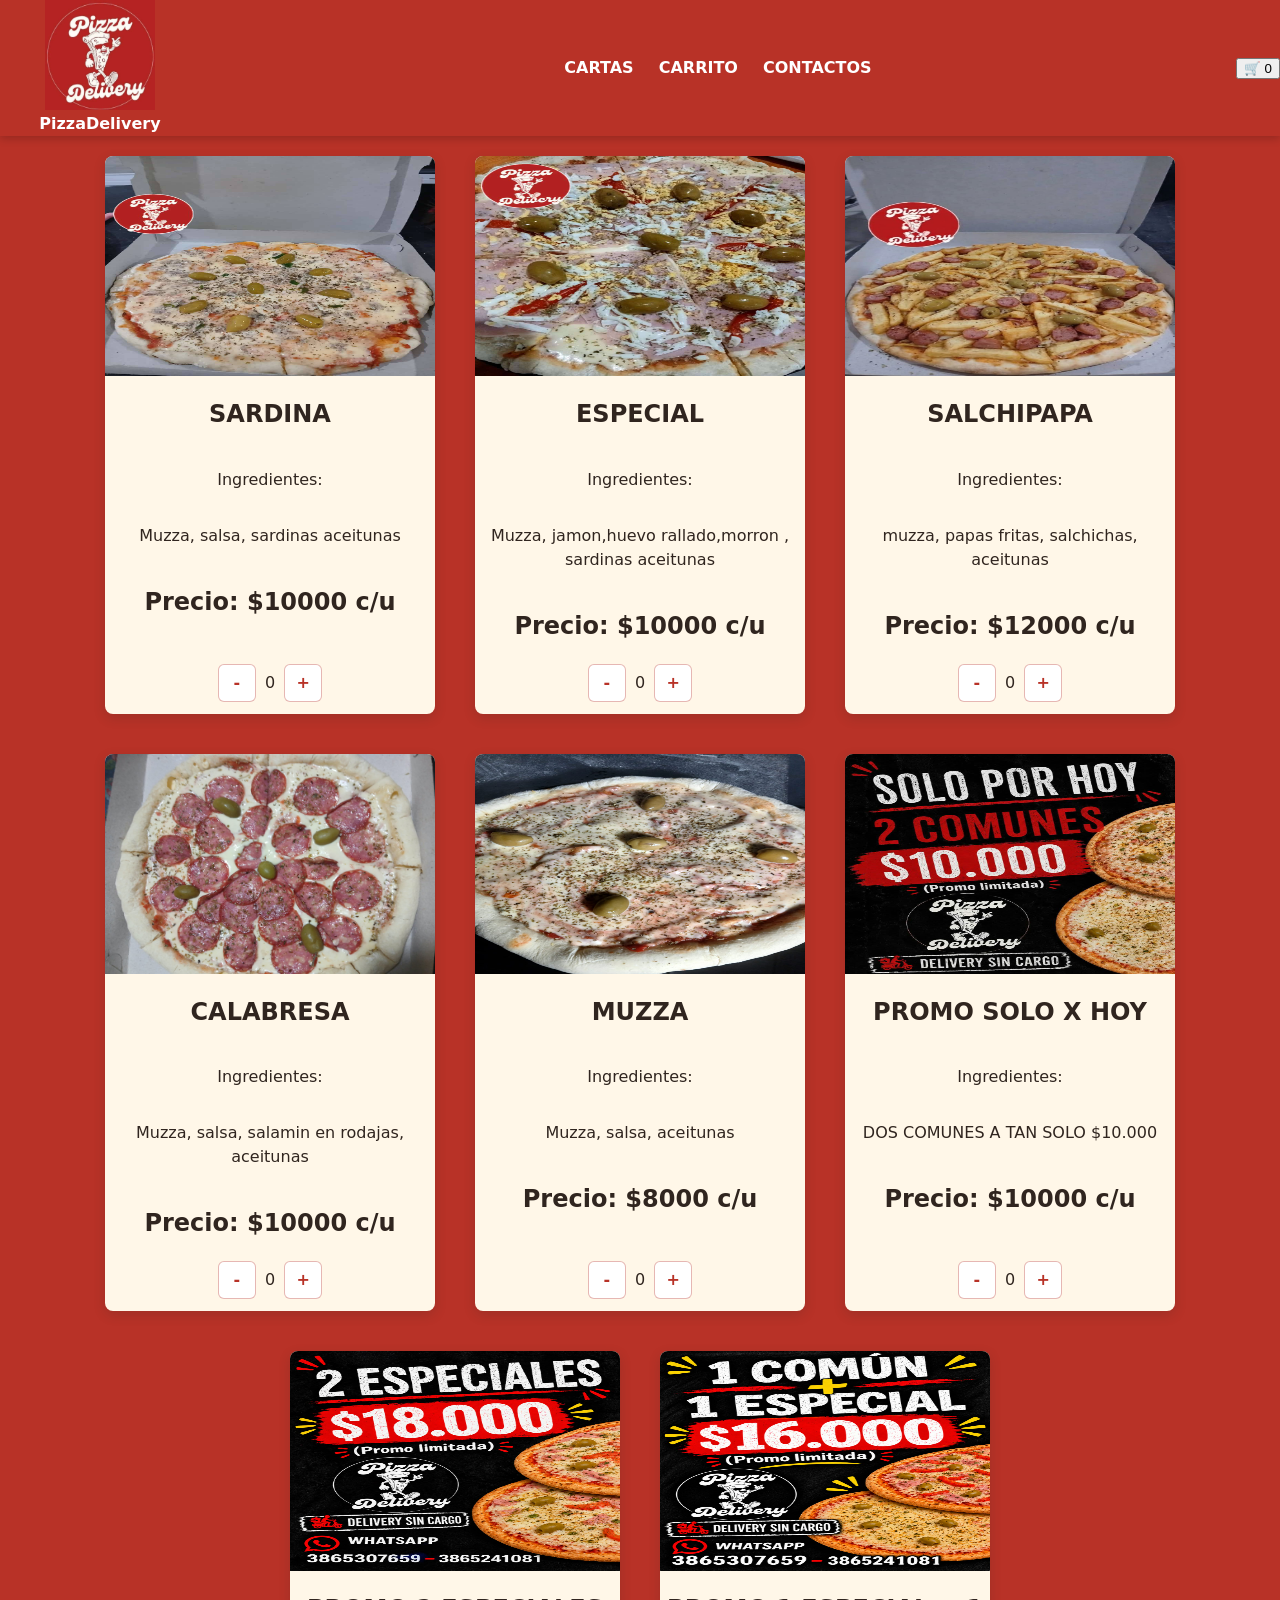
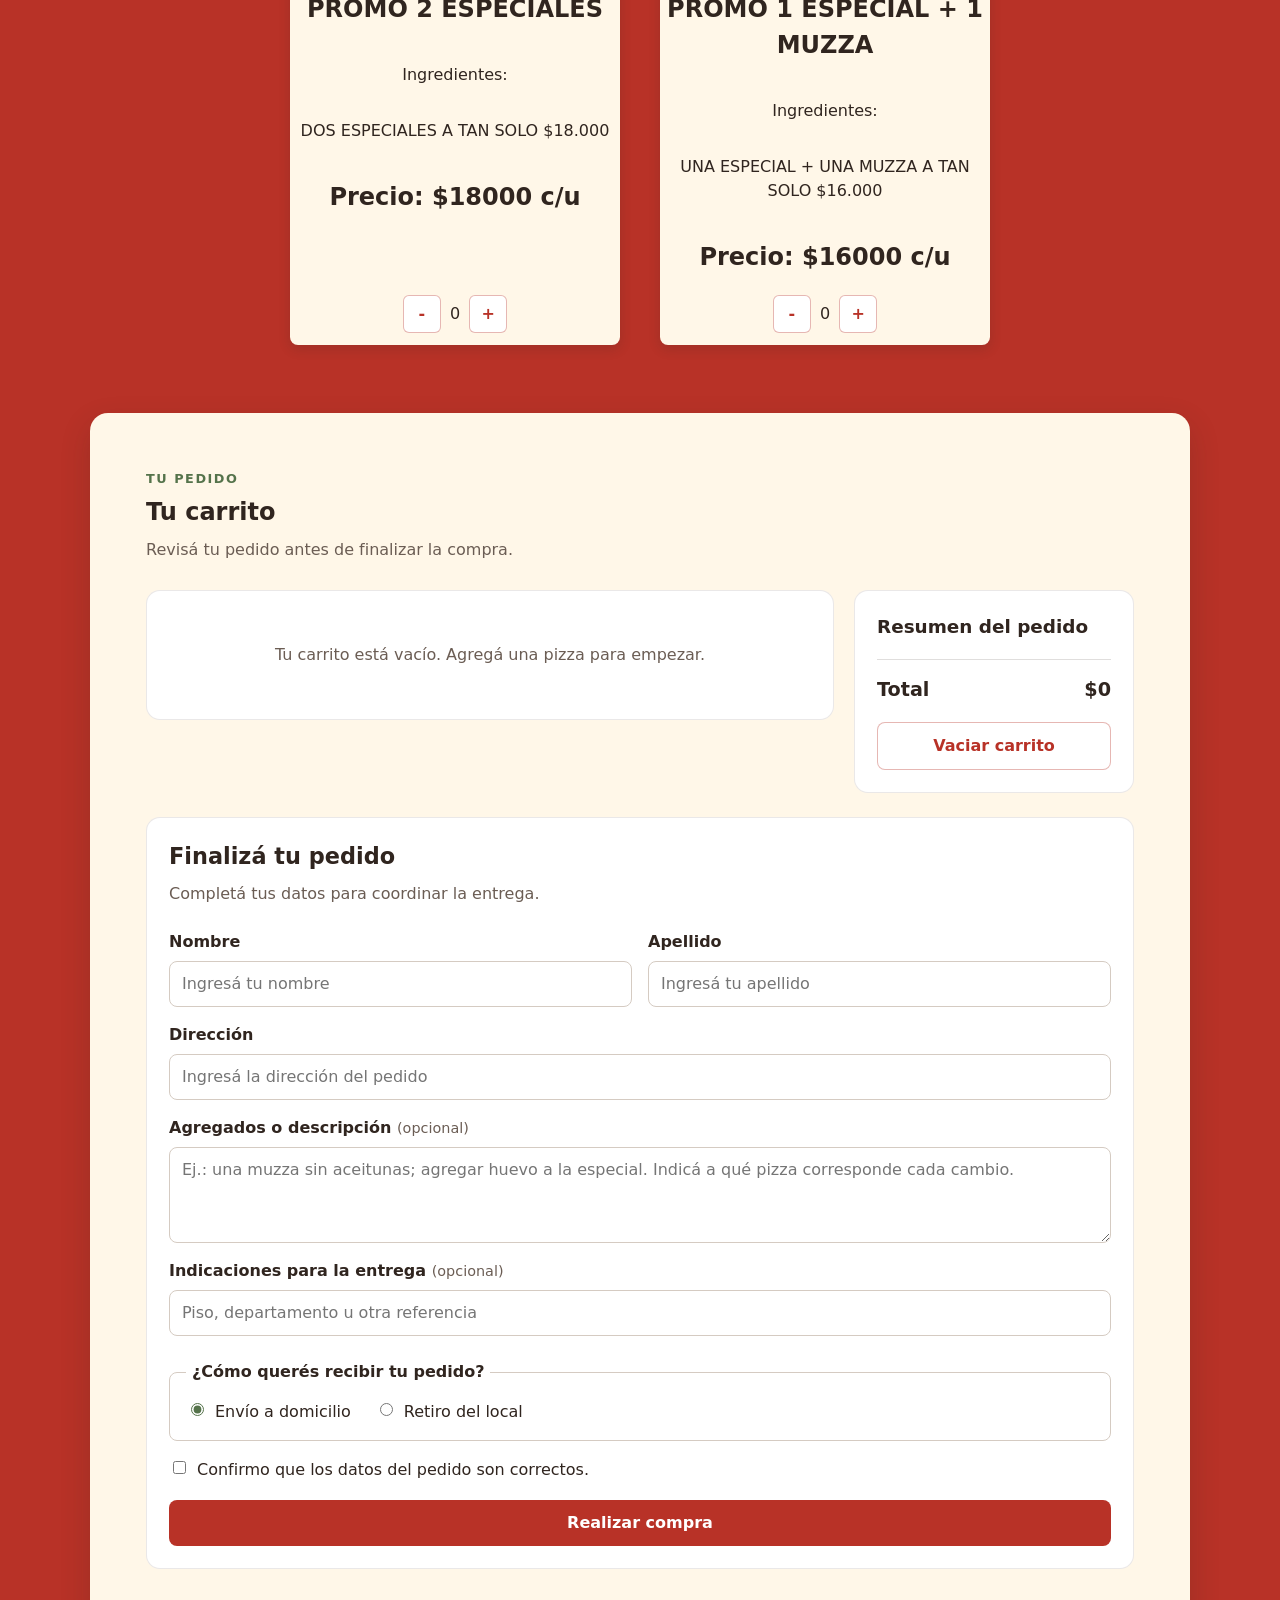
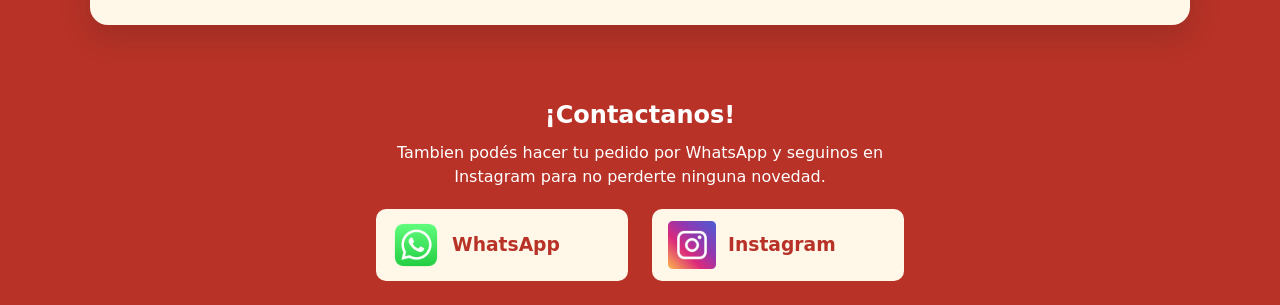
<file: Proyectos/PizzaDelivery/index.html>
<!DOCTYPE html>
<html lang="es">
<head>
    <meta charset="UTF-8">
    <link rel="stylesheet" href="pizzadelivery.css">
    <meta name="viewport" content="width=device-width, initial-scale=1.0">
    <title>PizzaDelivery</title>
</head>
<body>
    <header>
        <div class="logo">
            <img src="imagenes/logo/logo_pizzadelivery.jpeg" alt="Logo PizzaDelivery">
            <!-- titulo del logo con dom -->
            <p id = "titulo_logo"></p>
        </div>

        <nav class="menu">
            <ul>
                <li><a href="#cartaspizzas">CARTAS</a></li>
                <li><a href="#carrito">CARRITO</a></li>
                <li><a href="#contacto">CONTACTOS</a></li>
            </ul>
            
        </nav>
        <button class="header__carrito-btn" id="btnCarrito">
        🛒 <span id="contadorCarrito">0</span>
        </button>
    </header>
    <section id="cartaspizzas">
        <div class="cartas" id="cartas_pz">   

            <!--array de pizzas -->

        </div>    
    </section>

    <section class="carrito" id="carrito">
        <div class="carrito__encabezado">
            <p class="carrito__etiqueta">Tu pedido</p>
            <h2 class="seccion__titulo">Tu carrito</h2>
            <p class="carrito__descripcion">Revisá tu pedido antes de finalizar la compra.</p>
        </div>

        <div class="carrito__contenedor">
            <div class="carrito__lista" id="listaCarrito">
                <!-- Los items se insertan dinámicamente con JS -->
                <p class="carrito__vacio" id="carritoVacio">Tu carrito está vacío. Agregá una pizza para empezar.</p>
            </div>

            <aside class="carrito__resumen" id="resumenCarrito">
                <h3 class="carrito__resumen-titulo">Resumen del pedido</h3>
                <div class="carrito__linea carrito__linea--total">
                    <span>Total</span>
                    <span id="total">$0</span>
                </div>
                <button class="btn btn--secundario btn--bloque" id="btnVaciar" type="button">
                    Vaciar carrito
                </button>
            </aside>
        </div>

        <div class="formulario-pedido-contenedor">
            <h3 class="formulario-pedido__titulo">Finalizá tu pedido</h3>
            <p class="formulario-pedido__descripcion">Completá tus datos para coordinar la entrega.</p>

            <form id="formCheckout">
                <div class="formulario-pedido__campos">
                    <div class="formulario-pedido__campo">
                        <label for="nombre">Nombre</label>
                        <input type="text" id="nombre" placeholder="Ingresá tu nombre" required>
                    </div>
                    <div class="formulario-pedido__campo">
                        <label for="apellido">Apellido</label>
                        <input type="text" id="apellido" placeholder="Ingresá tu apellido" required>
                    </div>
                    <div class="formulario-pedido__campo formulario-pedido__campo--completo">
                        <label for="direccion">Dirección</label>
                        <input type="text" id="direccion" placeholder="Ingresá la dirección del pedido" required>
                    </div>
                    <div class="formulario-pedido__campo formulario-pedido__campo--completo">
                        <label for="agregado">Agregados o descripción <span>(opcional)</span></label>
                        <textarea id="agregado" rows="3" placeholder="Ej.: una muzza sin aceitunas; agregar huevo a la especial. Indicá a qué pizza corresponde cada cambio."></textarea>
                    </div>
                    <div class="formulario-pedido__campo formulario-pedido__campo--completo">
                        <label for="indicacionesEntrega">Indicaciones para la entrega <span>(opcional)</span></label>
                        <input type="text" id="indicacionesEntrega" placeholder="Piso, departamento u otra referencia">
                    </div>
                </div>

                <fieldset class="formulario-pedido__envio">
                    <legend>¿Cómo querés recibir tu pedido?</legend>
                    <label><input type="radio" name="tipoEnvio" value="Envio a domicilio" checked> Envío a domicilio</label>
                    <label><input type="radio" name="tipoEnvio" value="Retiro del local"> Retiro del local</label>
                </fieldset>

                <div class="formulario-pedido__confirmacion">
                    <label><input type="checkbox" id="pedidoListo" required> Confirmo que los datos del pedido son correctos.</label>
                </div>

                <button type="submit" class="btn btn--primario btn--bloque" id="btnEnviarPedido">Realizar compra</button>
            </form>
        </div>
    </section>

    <section id="contacto">
        <div class="contacto__encabezado">
            <h2>¡Contactanos!</h2>
            <p>Tambien podés hacer tu pedido por WhatsApp y seguinos en Instagram para no perderte ninguna novedad.</p>
        </div>
        <div class="contacto__lista">
            <div class="WSP">
                <img src="imagenes/logo/logo whatsapp.png" alt="WhatsApp">
                <a href="http://wa.me/3865241081"><h3>WhatsApp</h3></a>
            </div>
            <div class="insta">
                <img src="imagenes/logo/logo instagram.jpeg" alt="Instagram">
                <a href="https://www.instagram.com/pizzadelivery.jba?exln=MTJzeGRubWtiNGFkYw=="><h3>Instagram</h3></a>
            </div>
        </div>
    </section>
    <script type="module" src="pizzadelivery.js" defer></script> 
</body>
</html>
</file>
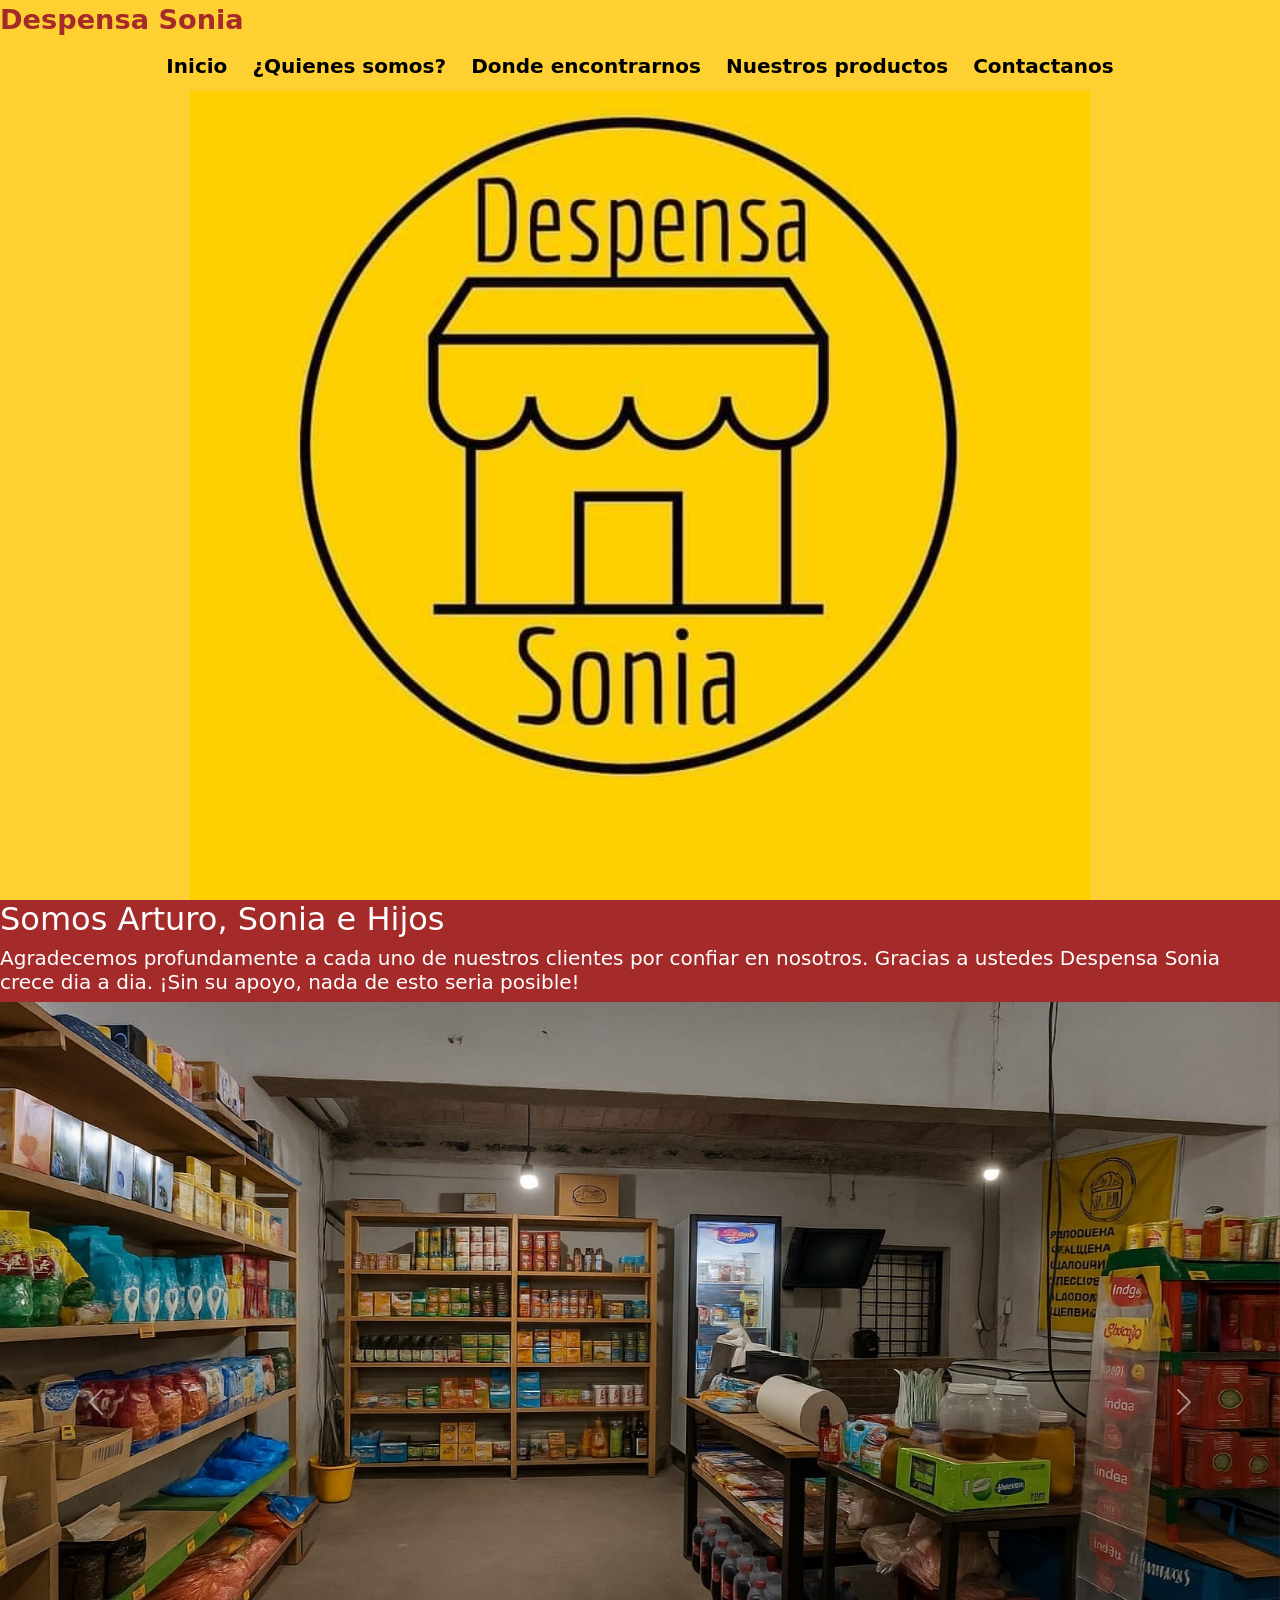
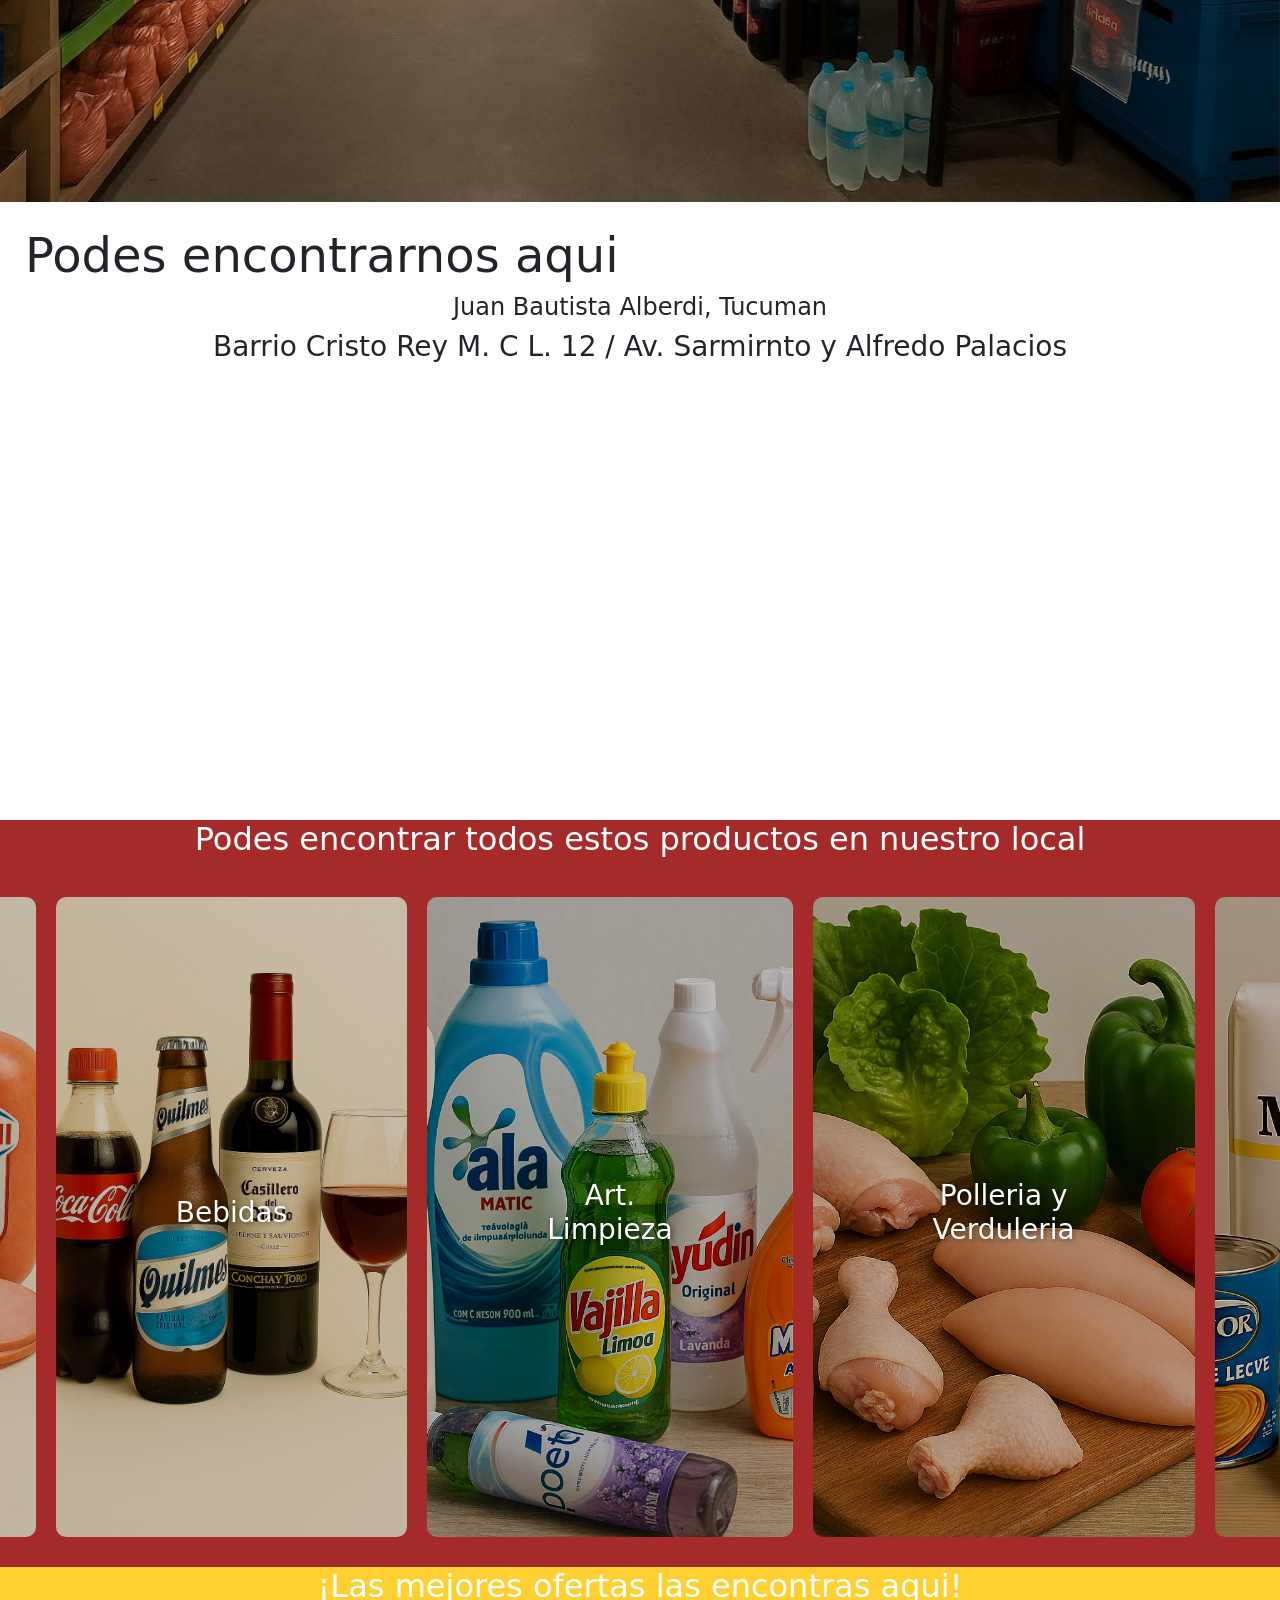
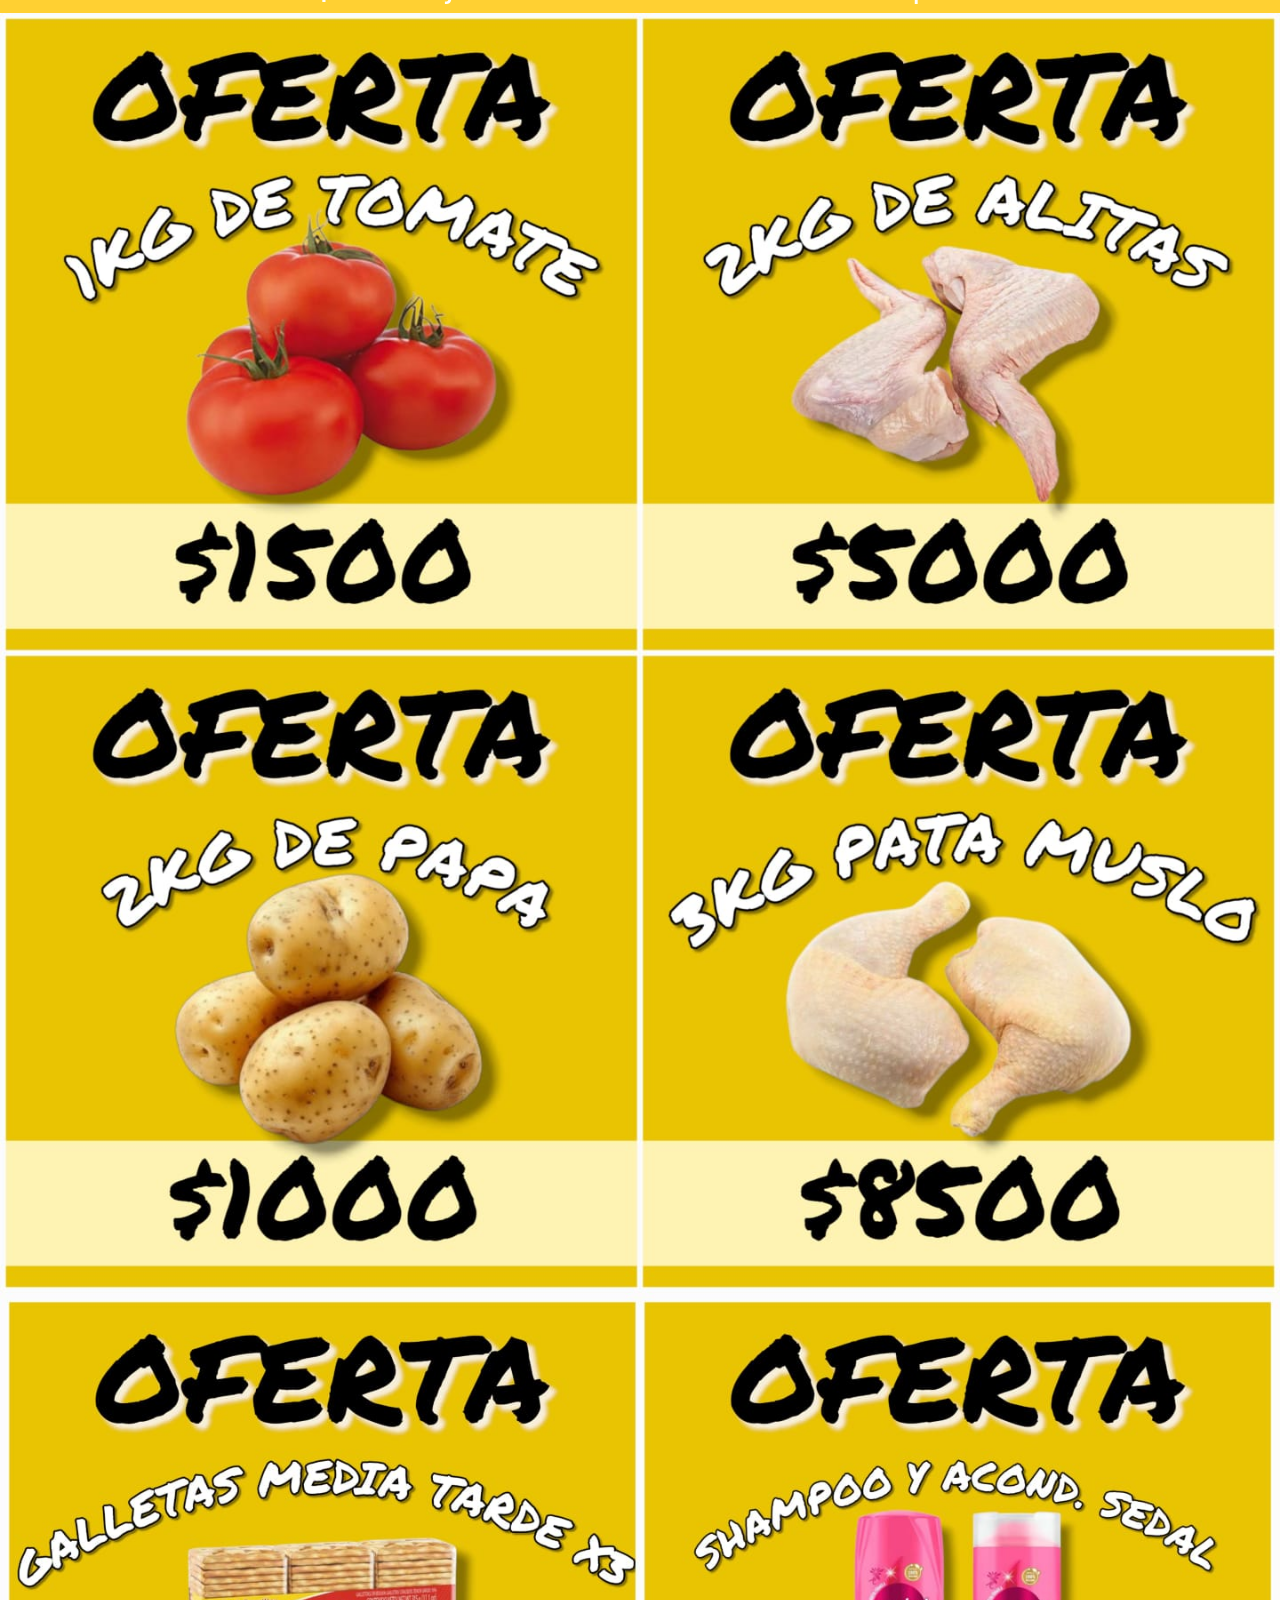
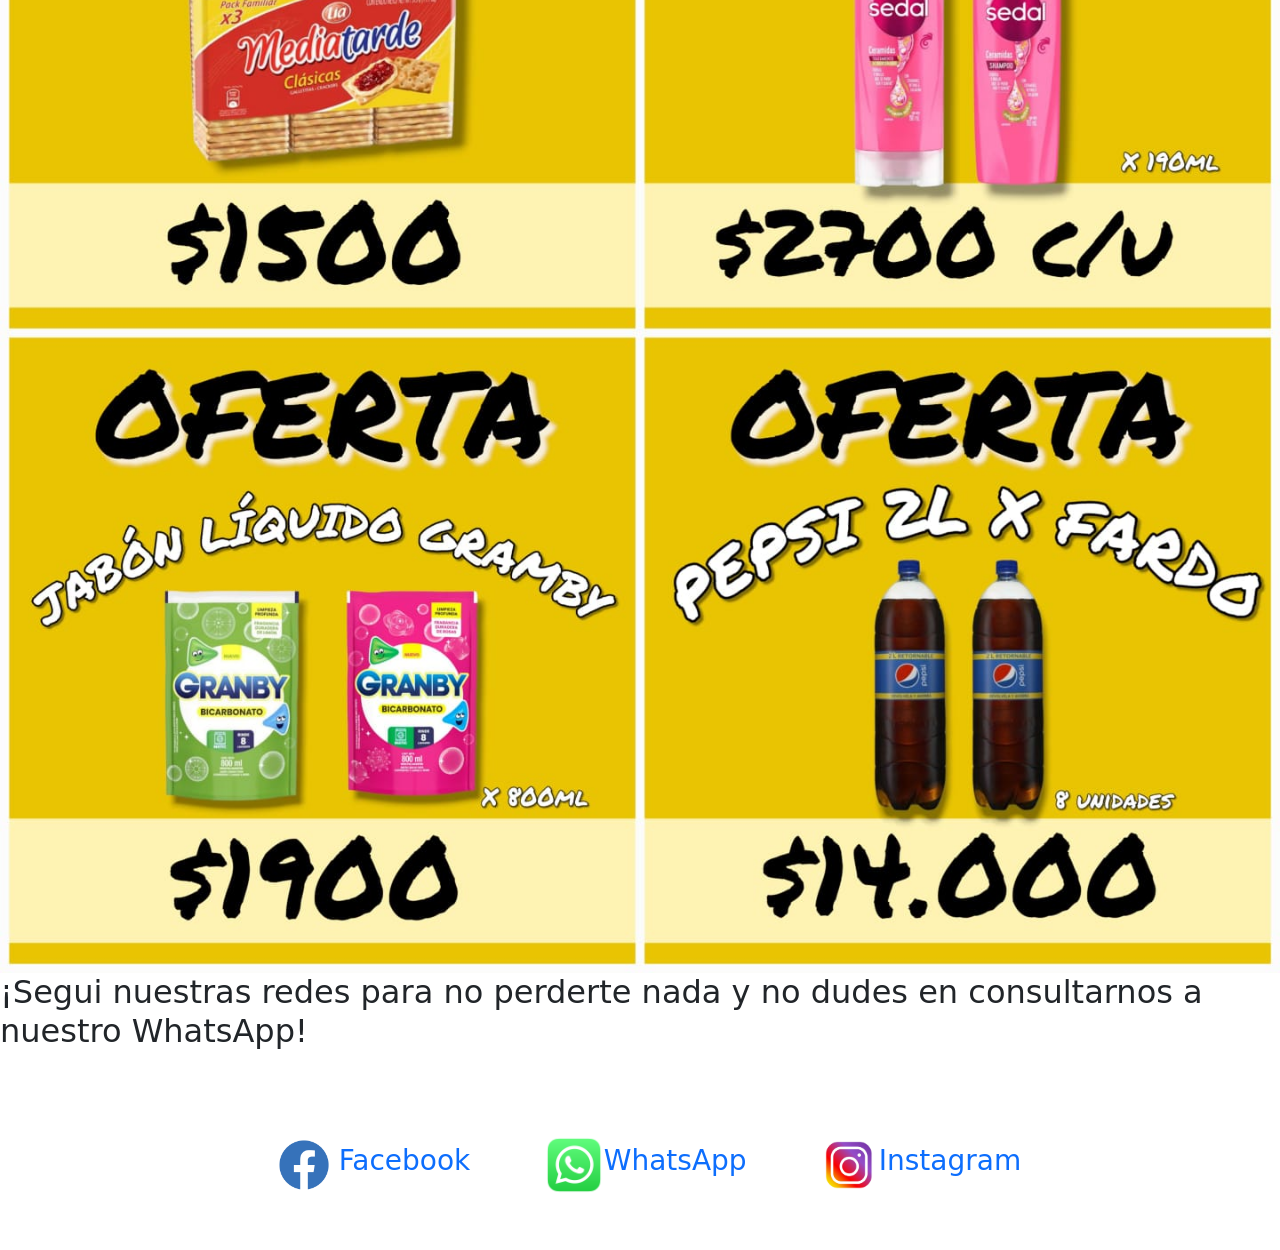
<file: Proyectos/Mi Proyecto/proyecto.html>
<!DOCTYPE html>
<html lang="en">
<head>
    <meta charset="UTF-8">
    <title>Mi Proyecto</title>
    <link rel="stylesheet" href="index.css">
    <link rel="stylesheet" href="bootstrap-5.3.7-dist/css/bootstrap.min.css">
    <script type="text/javascript" src="JS alerta.js"></script>
</head>
<body>
    <header>

<div class="principal">
<p class="logo">Despensa Sonia</p>

<nav class="Menu">
     <nav class="Menu">
          <ul>
            <li><a href="#Inicio">Inicio</a></li>
            <li><a href="#ContSomos">¿Quienes somos?</a></li>
            <li><a href="#ContDondeencontrarnos">Donde encontrarnos</a></li>
            <li>
              <a href="#ContNuestrosproductos">Nuestros productos</a>
              <ul class="submenu">
                <li><a href="#Ofertas">Ofertas</a></li>
                
              </ul>
            </li>
             <li><a href="#Contacto">Contactanos</a></li>
        </ul>
        </nav>

</nav>
</div>
</header>
<section id="Inicio">


</section>
<section id="ContSomos">
 <article>
    <h2>Somos Arturo, Sonia e Hijos</h2>
 </article>
 <div class="Somos">
    <h5>Agradecemos profundamente a cada uno de nuestros clientes por confiar en nosotros.
        Gracias a ustedes Despensa Sonia crece dia a dia. 
        ¡Sin su apoyo, nada de esto seria posible!
    </h5>

<div id="carouselExampleAutoplaying" class="carousel slide" data-bs-ride="carousel">
  <div class="carousel-inner">
    <div class="carousel-item active">
      <img src="Imagenes/nego1.jpg" class="d-block w-100" style="max-width: 100%; height: 800px;" alt="...">
    </div>
    <div class="carousel-item">
      <img src="Imagenes/nego2.jpg" class="d-block w-100" style="max-width: 100%; height: 800px;" alt="...">
    </div>
    <div class="carousel-item">
      <img src="Imagenes/nego3.jpg" class="d-block w-100" style="max-width: 100%; height: 800px;" alt="...">
    </div>
  </div>
  <button class="carousel-control-prev" type="button" data-bs-target="#carouselExampleAutoplaying" data-bs-slide="prev">
    <span class="carousel-control-prev-icon" aria-hidden="true"></span>
    <span class="visually-hidden">Previous</span>
  </button>
  <button class="carousel-control-next" type="button" data-bs-target="#carouselExampleAutoplaying" data-bs-slide="next">
    <span class="carousel-control-next-icon" aria-hidden="true"></span>
    <span class="visually-hidden">Next</span>
  </button>
</div>

 </div>
</section>

<section id="ContDondeencontrarnos">
   <article>
    <h2>Podes encontrarnos aqui</h2>
   </article>
    <div class="Donde">
      <h4>Juan Bautista Alberdi, Tucuman</h4>
   <h3>Barrio Cristo Rey M. C L. 12 / Av. Sarmirnto y Alfredo Palacios</h3>
     <iframe src="https://www.google.com/maps/embed?pb=!1m14!1m8!1m3!1d1475.618361986799!2d-65.6148243!3d-27.5947966!3m2!1i1024!2i768!4f13.1!3m3!1m2!1s0x9423e983d5e6f1df%3A0x6df6227d8862e10!2sDespensa%20Sonia!5e1!3m2!1ses-419!2sar!4v1751039679615!5m2!1ses-419!2sar" width="6000" height="4500" style="max-width: 100%; height: 400px;" allowfullscreen="" loading="lazy" referrerpolicy="no-referrer-when-downgrade"></iframe>
   <br>
    </div>

</section>

<section id="ContNuestrosproductos">
    <article>
        <H2>Podes encontrar todos estos productos en nuestro local</H2>
    </article>
    <div class="cartas">
    <div class="productos">
       <h3>Lacteos y Fiambres</h3>
      </div>
      <div class="productos">
       <h3>Bebidas</h3>
      </div>
      <div class="productos">
        <h3>Art. Limpieza</h3>
      </div>
      <div class="productos">
         <h3>Polleria y Verduleria</h3>
      </div>
      <div class="productos">
        <h3>Mercaderia en General</h3>
      </div>
    </div>
</section>

<section id="Ofertas">
  <article>
    <H2>¡Las mejores ofertas las encontras aqui!</H2>
  </article>
   <div class="img"> 
    
  <img src="Imagenes/Ofertas P y V.jpg" alt="" style="max-width: 100%; height: auto;"> 
    <img src="Imagenes/ofertas.jpg" alt="" style=" max-width: 100%; height: auto;">  
  </div>
</section>

<section id="Contacto">
    <article>
         <h2>¡Segui nuestras redes para no perderte nada y no dudes en consultarnos a nuestro WhatsApp! </h2>
    </article>
    <div class="Contactanos"> 
       <div class="facebook">
         <img src="Imagenes/logo facebook.jpg"  alt="Facebook" style="width: 70px; height:auto;"><a href="https://www.facebook.com/despensa.sonia.1" style="text-decoration: none;"> <h3>Facebook</h3></a>
       </div> 
      
        <br>
        <div class="WSP">
           <img src="Imagenes/logo whatsapp.png" alt="WhatsApp" style="width:60px; height:auto;"> <a href="http://wa.me/3865241081" style="text-decoration: none;"> <h3>WhatsApp</h3> </a>

        </div>
        <br>
        <div class="insta">
          <img src="Imagenes/logo instagram.webp" alt="instagram"> <a href="https://www.instagram.com/tobias_hernandez_08?igsh=MTc0Z2w2MjkycG4wNA==" style="text-decoration: none;"><h3>Instagram</h3></a>
        </div>
    </div>
</section>
    <script src="bootstrap-5.3.7-dist/js/bootstrap.min.js"></script>
</body>
</html>
</file>
<file: Proyectos/PizzaDelivery/pizzadelivery.css>
:root {
    --fondo: #fff7e8;
    --superficie: #ffffff;
    --texto: #30251f;
    --primario: #b83227;
    --acento: #55734b;
}

body {
    margin: 0;
    color: var(--texto);
    background-color: var(--primario);
    font-family: system-ui, -apple-system, "Segoe UI", sans-serif;
    line-height: 1.5;
}

/* =========================================================
   HEADER
   ========================================================= */

header {
    position: sticky;
    top: 0;
    z-index: 1000;
    box-shadow: 0 3px 8px rgba(0, 0, 0, 0.18);
    background-color: var(--primario);
    display: flex;
    align-items: center;

    /* Permite que el menú pase a una segunda línea en pantallas chicas */
    flex-wrap: wrap;
}

#cartaspizzas,
#promos,
#contacto,
#carrito {
    scroll-margin-top: 140px;
}


/* =========================================================
   MENÚ
   ========================================================= */

.menu {
    display: block;
    width: 100%;
}


/* El menú ocupa todo el ancho debajo del encabezado */
header nav {
    width: 100%;
    flex: none;
    text-align: center;

    /* Eliminamos el desplazamiento que teníamos antes */
    margin-left: 0;
}


/* =========================================================
   LOGO
   ========================================================= */

.logo {
    width: 200px;
    flex-shrink: 0;
    text-align: center;
}


.logo p {
    margin: 2px 0 0 0;
    font-weight: bold;
    color: white;
}


.logo img {
    width: 150px;
    height: 110px;
    object-fit: contain;
    display: block;
    margin: 0 auto;
}


/* =========================================================
   OPCIONES DEL MENÚ
   ========================================================= */

.menu ul {
    list-style-type: none;
    margin: 0;
    padding: 0;
}


.menu ul li {
    /* En celular las opciones aparecen una debajo de otra */
    display: block;
}


.menu ul li a {
    /* Cada enlace ocupa todo el ancho disponible */
    display: block;
    padding: 10px;
    text-decoration: none;
    font-weight: bold;
    color: white;
}


.menu ul li a:hover {
    color: var(--fondo);
}


/* =========================================================
   CARTAS
   ========================================================= */

#cartas_pz {
    width: 100%;
    max-width: 1200px;
    height: auto;
    display: flex;
    flex-wrap: wrap;
    justify-content: center;
    margin: auto;
}

#cartas_pz .pizzas{
    width: 330px;
    min-height: 430px;
    height: auto;
    display: flex;
    flex-direction: column;
    overflow: hidden;
    margin: 20px;
    text-align: center;
    transition: all 0.25s;
    background-color: var(--fondo);
    color: var(--texto);
    border-radius: 8px;
    box-shadow: 0 4px 12px rgba(48, 37, 31, 0.18);
}

#cartas_pz .pizzas:hover{
    transform: translateY(-5px);
    box-shadow: 0 12px 16px rgba(0, 0, 0, 0.2);
}

#cartas_pz .pizzas img{
    width: 100%;
    height: 220px;
}

.controles-cantidad {
    margin-top: auto;
    padding-bottom: 12px;
}

.controles-cantidad button,
.item-carrito__controles button {
    min-width: 38px;
    min-height: 36px;
    margin: 0 4px;
    padding: 6px 10px;
    color: var(--primario);
    background-color: #fff;
    border: 1px solid rgba(184, 50, 39, 0.35);
    border-radius: 6px;
    font: inherit;
    font-weight: 700;
    cursor: pointer;
}

.controles-cantidad button:hover,
.item-carrito__controles button:hover {
    background-color: var(--fondo);
}

/* =========================================================
   CARRITO Y FINALIZACIÓN DEL PEDIDO
   ========================================================= */

.carrito {
    box-sizing: border-box;
    width: calc(100% - 32px);
    max-width: 1100px;
    margin: 48px auto;
    padding: clamp(24px, 5vw, 56px);
    scroll-margin-top: 140px;
    background-color: var(--fondo);
    border-radius: 18px;
    box-shadow: 0 12px 30px rgba(48, 37, 31, 0.2);
}

.carrito__encabezado {
    margin-bottom: 28px;
}

.carrito__etiqueta {
    margin: 0 0 6px;
    color: var(--acento);
    font-size: 0.8rem;
    font-weight: 800;
    letter-spacing: 0.12em;
    text-transform: uppercase;
}

.carrito .seccion__titulo,
.formulario-pedido__titulo {
    margin: 0;
    color: var(--texto);
}

.carrito__descripcion,
.formulario-pedido__descripcion {
    margin: 8px 0 0;
    color: #6b5d54;
}

.carrito__contenedor {
    display: grid;
    grid-template-columns: minmax(0, 1fr);
    gap: 20px;
    align-items: start;
}

.carrito__lista,
.carrito__resumen,
.formulario-pedido-contenedor {
    min-width: 0;
    padding: 22px;
    background-color: var(--superficie);
    border: 1px solid rgba(48, 37, 31, 0.1);
    border-radius: 14px;
}

.carrito__vacio {
    margin: 0;
    padding: 30px 12px;
    color: #6b5d54;
    text-align: center;
}

.item-carrito {
    display: flex;
    flex-wrap: wrap;
    align-items: center;
    gap: 8px 16px;
    margin-bottom: 14px;
    padding: 16px;
    background-color: var(--fondo);
    border: 1px solid rgba(48, 37, 31, 0.08);
    border-radius: 10px;
}

.item-carrito:last-child {
    margin-bottom: 0;
}

.item-carrito__nombre {
    flex: 1 1 100%;
    margin: 0;
    font-size: 1.05rem;
}

.item-carrito__cantidad,
.item-carrito__subtotal {
    margin: 0;
}

.item-carrito__cantidad {
    color: #6b5d54;
}

.item-carrito__subtotal {
    margin-left: auto;
    font-weight: 700;
}

.item-carrito__controles {
    display: flex;
    align-items: center;
    gap: 4px;
}

.carrito__resumen-titulo {
    margin: 0 0 18px;
    font-size: 1.15rem;
}

.carrito__linea--total {
    display: flex;
    justify-content: space-between;
    gap: 16px;
    margin-bottom: 18px;
    padding-top: 16px;
    border-top: 1px solid rgba(48, 37, 31, 0.15);
    font-size: 1.2rem;
    font-weight: 800;
}

.btn--bloque {
    width: 100%;
    min-height: 46px;
    padding: 11px 16px;
    border: 0;
    border-radius: 8px;
    font: inherit;
    font-weight: 700;
    cursor: pointer;
    transition: background-color 0.2s, transform 0.2s;
}

.btn--secundario {
    color: var(--primario);
    background-color: #fff;
    border: 1px solid rgba(184, 50, 39, 0.35);
}

.btn--secundario:hover {
    background-color: #fff1ed;
}

.btn--primario {
    color: #fff;
    background-color: var(--primario);
}

.btn--primario:hover {
    background-color: #96291f;
}

.btn--bloque:hover {
    transform: translateY(-1px);
}

.formulario-pedido-contenedor {
    margin-top: 24px;
}

.formulario-pedido__titulo {
    font-size: 1.4rem;
}

.formulario-pedido__campos {
    display: grid;
    grid-template-columns: minmax(0, 1fr);
    gap: 16px;
    margin-top: 24px;
}

.formulario-pedido__campo {
    display: flex;
    flex-direction: column;
    gap: 7px;
}

.formulario-pedido__campo label,
.formulario-pedido__envio legend {
    font-weight: 700;
}

.formulario-pedido__campo label span {
    color: #6b5d54;
    font-size: 0.9rem;
    font-weight: 400;
}

.formulario-pedido__campo input,
.formulario-pedido__campo textarea {
    box-sizing: border-box;
    width: 100%;
    min-height: 44px;
    padding: 10px 12px;
    color: var(--texto);
    background-color: #fff;
    border: 1px solid #d5cbc2;
    border-radius: 8px;
    font: inherit;
}

.formulario-pedido__campo textarea {
    min-height: 96px;
    resize: vertical;
}

.formulario-pedido__campo input:focus,
.formulario-pedido__campo textarea:focus {
    outline: 3px solid rgba(85, 115, 75, 0.2);
    border-color: var(--acento);
}

.formulario-pedido__envio {
    display: flex;
    flex-wrap: wrap;
    gap: 14px 24px;
    margin: 24px 0 16px;
    padding: 16px;
    border: 1px solid #d5cbc2;
    border-radius: 8px;
}

.formulario-pedido__envio legend {
    padding: 0 6px;
}

.formulario-pedido__envio label,
.formulario-pedido__confirmacion label {
    display: inline-flex;
    align-items: flex-start;
    gap: 8px;
}

.formulario-pedido__confirmacion {
    margin-bottom: 18px;
}

.formulario-pedido__envio input,
.formulario-pedido__confirmacion input {
    accent-color: var(--acento);
}

@media (min-width: 720px) {
    .carrito__contenedor {
        grid-template-columns: minmax(0, 1fr) 280px;
    }

    .formulario-pedido__campos {
        grid-template-columns: repeat(2, minmax(0, 1fr));
    }

    .formulario-pedido__campo--completo {
        grid-column: 1 / -1;
    }
}
/* CONTACTO */
#contacto {
    padding: 24px 16px;
}

.contacto__encabezado {
    margin-bottom: 20px;
    color: #fff;
    text-align: center;
}

.contacto__encabezado h2 {
    margin: 0 0 8px;
}

.contacto__encabezado p {
    max-width: 560px;
    margin: 0 auto;
}

.contacto__lista {
    display: flex;
    flex-direction: row;
    flex-wrap: wrap;
    justify-content: center;
    gap: 24px;
}

.WSP,
.insta {
    display: flex;
    align-items: center;
    gap: 12px;
    width: 220px;
    padding: 12px 16px;
    background-color: var(--fondo);
    border-radius: 10px;
}

.WSP img,
.insta img {
    width: 48px;
    height: 48px;
    object-fit: contain;
}

.WSP h3,
.insta h3 {
    margin: 0;
}

#contacto a {
    color: var(--primario);
    text-decoration: none;
}

#contacto a:hover {
    color: var(--acento);
    text-decoration: underline;
}

@media (max-width: 719px) {
    header {
        position: static;
    }

    #cartaspizzas,
    #promos,
    #contacto,
    #carrito {
        scroll-margin-top: 0;
    }

    .contacto__lista {
        flex-direction: column;
        align-items: center;
        gap: 12px;
    }
}


@media (min-width: 1080px) {

    /* =====================================================
       HEADER PARA COMPUTADORA
       ===================================================== */

    header {
        display: flex;
        align-items: center;

        /* Evita que los elementos salten a otra línea */
        flex-wrap: nowrap;
    }


    /* =====================================================
       MENÚ
       ===================================================== */

    header nav {
        /* Hace que el menú ocupe el espacio disponible */
        flex: 1;

        /* Centra las opciones */
        text-align: center;

        margin-left: 0;

    }


    .menu {
        width: auto;
    }


    /* =====================================================
       LOGO
       ===================================================== */

    .logo {
        width: 200px;
        flex-shrink: 0;
        text-align: center;
    }


    .logo p {
        margin: 2px 0 0 0;
        font-weight: bold;
        color: white;
    }


    .logo img {
        width: 150px;
        height: 110px;
        object-fit: contain;
        display: block;
        margin: 0 auto;
    }


    /* =====================================================
       OPCIONES DEL MENÚ
       ===================================================== */

    .menu ul {
        list-style-type: none;
        margin: 0;
        padding: 0;
    }


    .menu ul li {
        /* En computadora vuelven a estar una al lado de otra */
        display: inline-block;
    }


    .menu ul li a {
        display: inline-block;
        padding: 10px;
        text-decoration: none;
        font-weight: bold;
        color: white;
    }


    .menu ul li a:hover {
        color: blue;
    }

    

}
</file>
<file: Proyectos/Mi Proyecto/index.css>
body {

    font-family: 'roboto', sans-serif ;
    margin: 0;
}

h1{ font-size: 3.5em;}/*Modifica el tamaño de las letras*/
h2{ font-size: 3em;}
h3{ font-size: 2em;}
p{ font-size: 1.25;}
ul{ list-style: none;}
li{font-size: 1.25em;}

.principal {
max-width: auto; /*Especifico la anchura*/
height: 100%; /* Especifico la altura*/
margin: auto;
background-color:rgb(255, 208, 50);
align-items: center;
}
header{
  background-color: rgba(245, 245, 245, 0.91);
}

header .logo{
  margin: 0;
  font-weight: bold;
  font-size: 1.7em;
  text-align: left;
  color: brown;
}
header nav{
  display: flex;
  flex-direction: column;
  text-align: center;
}

#Inicio{
  display: flex;
  align-items: center;
  justify-content: center;
  color: white;
  text-align: center;
  flex-direction: column;
  background-image: url(Imagenes/logo.jpg);
  height: 100vh;
  margin: 0;
  background-repeat: no-repeat;
  background-size: contain;
  background-position: center;
  background-color: rgb(255, 208, 50);
   z-index: 1100;
}
.Menu ul {
    list-style-type: none;
    margin: 0;
    padding: 0;
  }
  
  .Menu ul li {
    display: inline-block;
  }
  
  .Menu ul li a {
    display: block;
    padding: 10px;
    text-decoration: none;
    font-weight: bold;
    color: black;
  }
  
  /* Oculta el submenú por defecto */
  .submenu {
    display:none;  /* Oculta completamente un elemento HTML de la página web */
    position: fixed;    
    color: rgb(255, 208, 50);
    min-width: 155px; /*Establece el ancho mínimo que puede tener un elemento*/
    background-color:rgb(255, 208, 50); 
  }

  /* Opcional: estilo al pasar el mouse */
  .Menu ul li a:hover {
    color: brown;
  }

  .Donde{
    align-items: center;
    display: flex;
    flex-direction: column;
  }

#ContSomos{ background-color:brown;
color: white;}

#ContNuestrosproductos{
  background-color: brown;
  color: white;
  text-align: center;
}

#ContNuestrosproductos p{
  display: none;
}

#ContNuestrosproductos .productos{
  background-position: center center;
  background-size: cover;
  padding: 120px;
  margin: 10px;
  border-radius: 10px;
  margin-top: auto;
}

.productos:first-child{
background-image: linear-gradient(0deg, rgba(0,0,0,0.2), rgba(0,0,0,0.2)),

url(Imagenes/fiambreia.jpg);
}
.productos:nth-child(2){
background-image: 
linear-gradient(0deg, rgba(0,0,0,0.2), rgba(0,0,0,0.2)),
url(Imagenes/solo\ bebidas\ reconoc.jpg);

}
.productos:nth-child(3){
background-image: linear-gradient(0deg, rgba(0,0,0,0.2), rgba(0,0,0,0.2)),

url(Imagenes/art\ limp.png);
}
.productos:nth-child(4){
background-image: 
linear-gradient(0deg, rgba(0,0,0,0.2), rgba(0,0,0,0.2)),
url(Imagenes/pollería\ y\ verdulerí.jpg);
}
.productos:nth-child(5){
background-image: 
linear-gradient(0deg, rgba(0,0,0,0.2), rgba(0,0,0,0.2)),
url(Imagenes/merca\ general.jpg);
}
#Ofertas{
   background-color: rgb(255, 208, 50);
  color: white;
  text-align: center;
}
.Contactanos{
 display: flex;
  flex-direction: column;
  align-items: left;
  gap: 5px; /* Espacio entre íconos */
  margin-top: 5px;
 
}
.WSP {

  width: 60px;
  height: auto;
  display: flex;
  align-items: center;
  margin-left: 15px;
}
.facebook{
  width: 60px;
  height: auto;
  display: flex;
  align-items: center;
  margin-left: 10px;
}
.insta{
  width: fit-content;
  height: auto;
  display: flex;
  align-items: center;
  margin-left: 15px;
}
.insta img{
  width: 60px;
  height: 60px;
  flex-shrink: 0;
  object-fit: contain;
}
@media (min-width: 1080px){
 header{
 position: fixed;
   top: 0;
  width: 100%;
  z-index: 1000;
 }

  header .principal{
    flex-direction: row;
    justify-content: space-between;
  }

  #ContNuestrosproductos .cartas{
    display: flex;
    justify-content: center;
    height: 700px;
    max-width: auto;
    padding: 30px;
    text-align: center;
    background-position: center center;
  }
#ContDondeencontrarnos{
  padding:25px;
  h2{ font-size: 3em;}
}
.productos{
    position: relative;
  display: flex;
  align-items: center;
  justify-content: center;
  height: 100%; /* o un valor fijo si es necesario */
  color: white;
  font-size: 1.5em;
  font-weight: bold;
  text-align: center;
  text-shadow: 1px 1px 5px rgba(0,0,0,0.5);
  padding: 20px;
  margin-bottom: 50px;
}
#Inicio, #ContDondeencontrarnos, #ContNuestrosproductos, #ContSomos, #Ofertas, #Contacto {
  scroll-margin-top: 85px;
}
  /* Oculta el submenú por defecto */
  .submenu {
    display:none;  /* Oculta completamente un elemento HTML de la página web */
    position: fixed;    
    color: rgb(255, 208, 50);
    min-width: 155px; /*Establece el ancho mínimo que puede tener un elemento*/
    background-color:rgb(255, 208, 50); 
  }
  /* Muestra el submenú al pasar el mouse */
  .Menu ul li:hover .submenu {
    display: block;
  }
.Contactanos{
  display: flex;
  justify-content:center; /* Centra horizontalmente */
  gap: 80px;               /* Espacio entre íconos */
  margin-top: 30px;
  flex-direction: row;
  text-align: center;
}

.WSP {
 flex-direction: row;
  display: flex;
  padding: 50px;

}
.facebook{
   display: flex;
  padding: 50px;
  flex-direction: row;
}
.insta{
    display: flex;
  padding: 50px;
  flex-direction: row;
}


}
</file>
